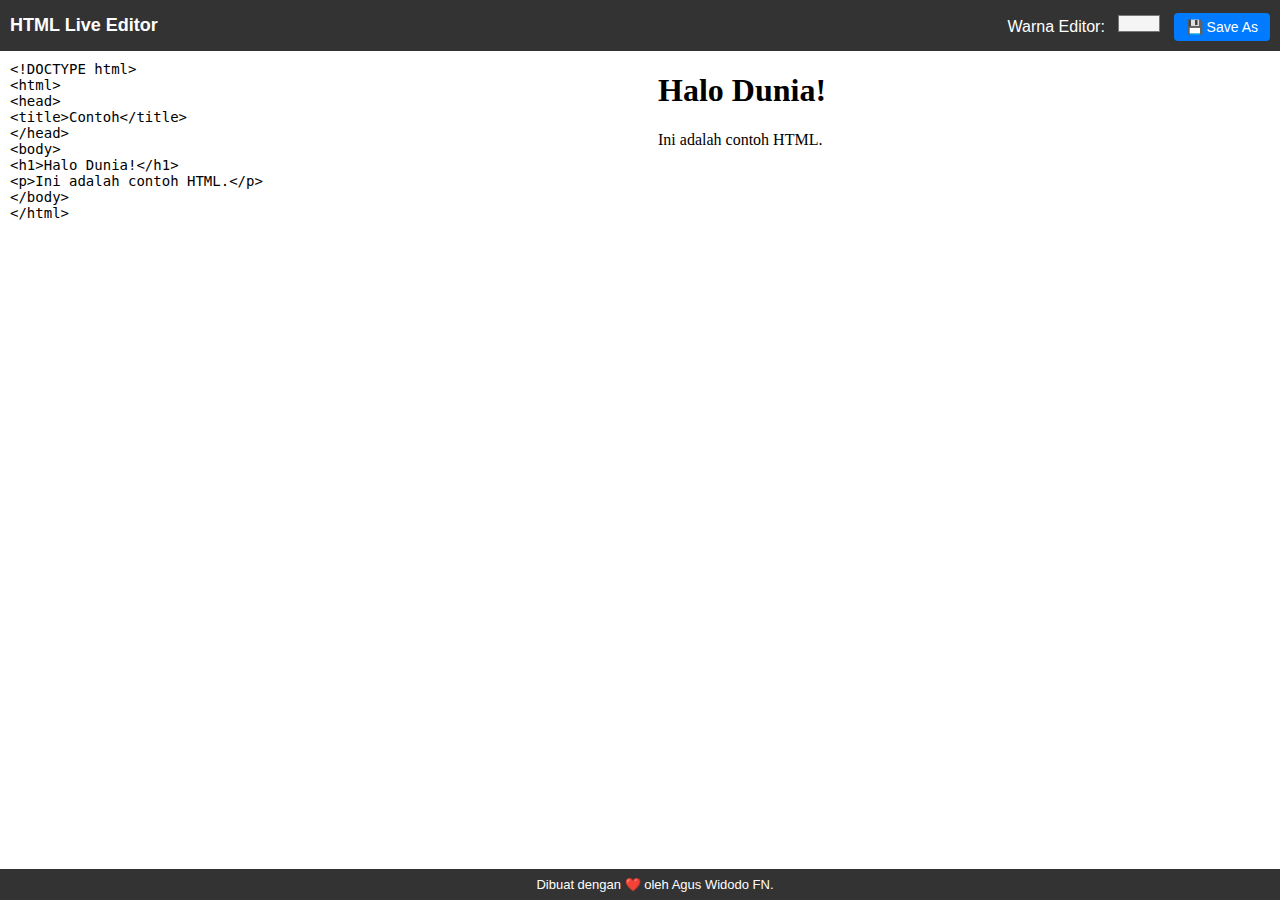
<file: index.html>
<!DOCTYPE html>
<html lang="id">
<head>
  <meta charset="UTF-8" />
  <meta name="viewport" content="width=device-width, initial-scale=1.0"/>
  <title>HTML Live Editor</title>

  <!-- Favicon -->
  <link rel="icon" href="https://cdn-icons-png.flaticon.com/512/919/919827.png" type="image/png">

  <style>
    body {
      margin: 0;
      font-family: Arial, sans-serif;
      display: flex;
      height: 100vh;
      flex-direction: column;
    }
    header {
      background: #333;
      color: white;
      padding: 10px;
      display: flex;
      justify-content: space-between;
      align-items: center;
    }
    header h1 {
      margin: 0;
      font-size: 18px;
    }
    header input[type="color"] {
      border: none;
      background: transparent;
      cursor: pointer;
    }
    main {
      flex: 1;
      display: flex;
      height: 100%;
    }
    textarea {
      width: 50%;
      border: none;
      padding: 10px;
      font-family: monospace;
      font-size: 14px;
      resize: none;
      outline: none;
    }
    iframe {
      width: 50%;
      border: none;
      background: white;
    }
    footer {
      background: #333;
      color: white;
      padding: 8px 15px;
      position: fixed;
      bottom: 0;
      width: 100%;
      text-align: center;
      font-size: 13px;
    }
    button {
      background: #007bff;
      border: none;
      color: white;
      padding: 6px 12px;
      margin-left: 5px;
      cursor: pointer;
      border-radius: 4px;
      font-size: 14px;
    }
    button:hover {
      background: #0056b3;
    }
  </style>
</head>
<body>
  <header>
    <h1>HTML Live Editor</h1>
    <div>
      <label style="color: white; margin-right: 5px;">Warna Editor:</label>
      <input type="color" id="colorPicker" value="#f5f5f5">
      <button onclick="saveAsFile()">💾 Save As</button>
    </div>
  </header>

  <main>
    <textarea id="editor" placeholder="Tulis kode HTML di sini...">
<!DOCTYPE html>
<html>
<head>
<title>Contoh</title>
</head>
<body>
<h1>Halo Dunia!</h1>
<p>Ini adalah contoh HTML.</p>
</body>
</html>
    </textarea>
    <iframe id="preview"></iframe>
  </main>

  <footer>
    Dibuat dengan ❤️ oleh Agus Widodo FN.
  </footer>

  <script>
    const editor = document.getElementById('editor');
    const preview = document.getElementById('preview');
    const colorPicker = document.getElementById('colorPicker');

    // Fungsi update preview
    function updatePreview() {
      preview.srcdoc = editor.value;
    }
    editor.addEventListener('input', updatePreview);
    updatePreview();

    // Ganti warna editor
    colorPicker.addEventListener('input', () => {
      editor.style.backgroundColor = colorPicker.value;
    });

    // Save As
    function saveAsFile() {
      const blob = new Blob([editor.value], { type: "text/html" });
      const a = document.createElement('a');
      a.href = URL.createObjectURL(blob);
      a.download = "index.html";
      document.body.appendChild(a);
      a.click();
      document.body.removeChild(a);
    }
  </script>
</body>
</html>
</file>
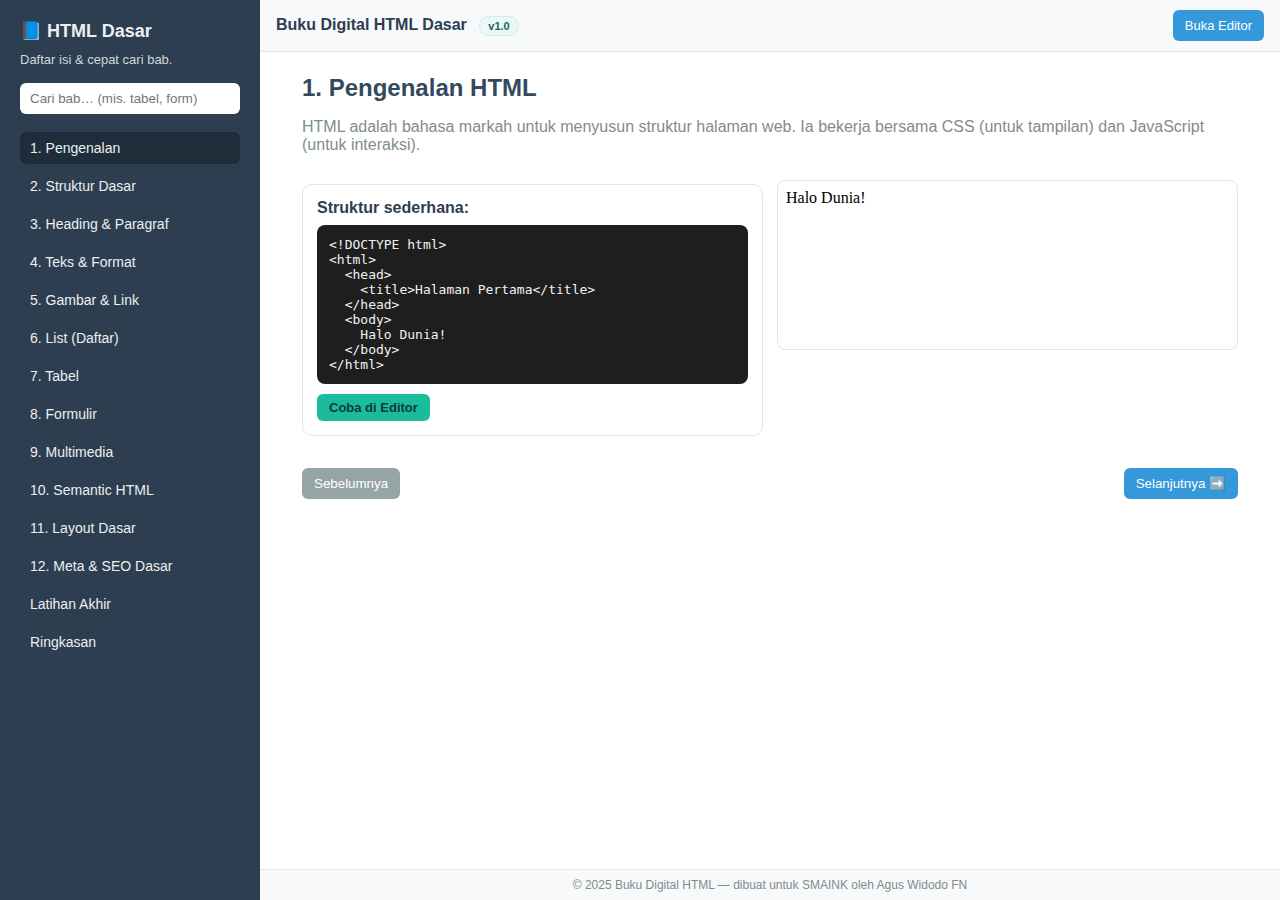
<file: html-course.html>
<!DOCTYPE html>
<html lang="id">
<head>
  <meta charset="UTF-8" />
  <meta name="viewport" content="width=device-width, initial-scale=1.0"/>
  <title>Buku Digital HTML Dasar</title>
  <style>
    :root{
      --bg:#ffffff; --text:#2c3e50; --muted:#7f8c8d;
      --sidebar:#2c3e50; --sidebarText:#ecf0f1; --accent:#1abc9c;
      --btn:#3498db; --btnHover:#2980b9; --codeBg:#1e1e1e; --codeText:#f1f1f1;
      --card:#f7f9fb; --border:#e0e6ea;
    }
    *{box-sizing:border-box}
    body{
      margin:0; font-family:Arial, Helvetica, sans-serif; display:flex; height:100vh; overflow:hidden; color:var(--text); background:var(--bg);
    }
    /* Sidebar */
    nav{
      width:260px; background:var(--sidebar); color:var(--sidebarText);
      padding:20px; overflow-y:auto;
    }
    nav h2{margin:0 0 10px; font-size:18px;}
    nav p{margin:0 0 16px; color:#cfd8dc; font-size:13px}
    nav input{
      width:100%; padding:8px 10px; border:none; border-radius:6px; margin-bottom:12px;
    }
    nav ul{list-style:none; padding:0; margin:0}
    nav li{margin:6px 0}
    nav a{
      display:block; padding:8px 10px; border-radius:6px; text-decoration:none;
      color:var(--sidebarText); font-size:14px; transition:.15s;
    }
    nav a:hover{background:rgba(255,255,255,.12)}
    nav a.active{background:#1f2d3a}

    /* Content */
    main{flex:1; display:flex; flex-direction:column; overflow:hidden}
    header.top{
      padding:10px 16px; border-bottom:1px solid var(--border); background:var(--card);
      display:flex; align-items:center; gap:10px; justify-content:space-between;
    }
    header.top .title{font-weight:700}
    header.top .ctrls{display:flex; gap:8px; align-items:center}
    .ctrls button,.ctrls a{
      border:none; background:var(--btn); color:white; padding:8px 12px; border-radius:6px; cursor:pointer; font-size:13px; text-decoration:none
    }
    .ctrls button:hover,.ctrls a:hover{background:var(--btnHover)}
    .container{flex:1; display:flex; overflow:auto}
    section{
      flex:1; padding:22px; max-width:980px; margin:0 auto; display:none;
    }
    section.active{display:block}
    section h2{margin:0 0 10px; color:#34495e}
    section .lead{color:var(--muted)}
    .card{
      background:var(--bg); border:1px solid var(--border); border-radius:10px; padding:14px; margin:14px 0;
    }
    pre{
      background:var(--codeBg); color:var(--codeText); padding:12px; border-radius:8px; overflow-x:auto; margin:8px 0 0;
    }
    .preview{
      width:100%; height:170px; border:1px solid var(--border); border-radius:8px; margin-top:10px; background:#fff;
    }
    .try{
      display:inline-block; margin-top:10px; padding:6px 12px; background:var(--accent); color:#073b3a; text-decoration:none; border-radius:6px; font-weight:700; font-size:13px;
    }
    .grid-2{display:grid; grid-template-columns:1fr; gap:14px}
    @media(min-width:900px){.grid-2{grid-template-columns:1fr 1fr}}
    .nav-buttons{display:flex; justify-content:space-between; gap:10px; margin-top:18px}
    .nav-buttons button{background:var(--btn); color:#fff; border:none; padding:8px 12px; border-radius:6px; cursor:pointer}
    .nav-buttons button[disabled]{background:#95a5a6; cursor:not-allowed}
    footer{
      border-top:1px solid var(--border); padding:8px 16px; font-size:12px; color:var(--muted); background:var(--card); text-align:center
    }
    .badge{display:inline-block; font-size:11px; padding:3px 8px; background:#eef7f5; color:#0b6b62; border:1px solid #cdeee7; border-radius:999px; margin-left:8px}
  </style>
</head>
<body>
  <nav>
    <h2>📘 HTML Dasar</h2>
    <p>Daftar isi & cepat cari bab.</p>
    <input id="filter" placeholder="Cari bab… (mis. tabel, form)"/>
    <ul id="toc">
      <li><a data-i="0" class="active">1. Pengenalan</a></li>
      <li><a data-i="1">2. Struktur Dasar</a></li>
      <li><a data-i="2">3. Heading & Paragraf</a></li>
      <li><a data-i="3">4. Teks & Format</a></li>
      <li><a data-i="4">5. Gambar & Link</a></li>
      <li><a data-i="5">6. List (Daftar)</a></li>
      <li><a data-i="6">7. Tabel</a></li>
      <li><a data-i="7">8. Formulir</a></li>
      <li><a data-i="8">9. Multimedia</a></li>
      <li><a data-i="9">10. Semantic HTML</a></li>
      <li><a data-i="10">11. Layout Dasar</a></li>
      <li><a data-i="11">12. Meta & SEO Dasar</a></li>
      <li><a data-i="12">Latihan Akhir</a></li>
      <li><a data-i="13">Ringkasan</a></li>
    </ul>
  </nav>

  <main>
    <header class="top">
      <div class="title">Buku Digital HTML Dasar <span class="badge">v1.0</span></div>
      <div class="ctrls">
        <a href="index.html" target="_blank">Buka Editor</a>
      </div>
    </header>

    <div class="container">
      <!-- 0. Pengenalan -->
      <section class="active">
        <h2>1. Pengenalan HTML</h2>
        <p class="lead">HTML adalah bahasa markah untuk menyusun struktur halaman web. Ia bekerja bersama CSS (untuk tampilan) dan JavaScript (untuk interaksi).</p>
        <div class="grid-2">
          <div class="card">
            <b>Struktur sederhana:</b>
            <pre>&lt;!DOCTYPE html&gt;
&lt;html&gt;
  &lt;head&gt;
    &lt;title&gt;Halaman Pertama&lt;/title&gt;
  &lt;/head&gt;
  &lt;body&gt;
    Halo Dunia!
  &lt;/body&gt;
&lt;/html&gt;</pre>
            <a class="try" href="index.html" target="_blank">Coba di Editor</a>
          </div>
          <iframe class="preview"></iframe>
        </div>
        <div class="nav-buttons">
          <button disabled>Sebelumnya</button>
          <button onclick="show(1)">Selanjutnya ➡️</button>
        </div>
      </section>

      <!-- 1. Struktur Dasar -->
      <section>
        <h2>2. Struktur Dasar HTML</h2>
        <p class="lead">Bagian utama: <code>&lt;head&gt;</code> (informasi halaman) dan <code>&lt;body&gt;</code> (isi yang terlihat).</p>
        <div class="grid-2">
          <div class="card">
            <b>Contoh:</b>
            <pre>&lt;!DOCTYPE html&gt;
&lt;html lang="id"&gt;
  &lt;head&gt;
    &lt;meta charset="UTF-8"&gt;
    &lt;title&gt;Struktur&lt;/title&gt;
  &lt;/head&gt;
  &lt;body&gt;
    &lt;h1&gt;Judul Halaman&lt;/h1&gt;
    &lt;p&gt;Ini isi halaman.&lt;/p&gt;
  &lt;/body&gt;
&lt;/html&gt;</pre>
            <a class="try" href="index.html" target="_blank">Coba di Editor</a>
          </div>
          <iframe class="preview"></iframe>
        </div>
        <div class="nav-buttons">
          <button onclick="show(0)">⬅️ Sebelumnya</button>
          <button onclick="show(2)">Selanjutnya ➡️</button>
        </div>
      </section>

      <!-- 2. Heading & Paragraf -->
      <section>
        <h2>3. Heading & Paragraf</h2>
        <p class="lead">Gunakan heading berurutan (H1–H6) untuk hierarki judul, dan <code>&lt;p&gt;</code> untuk paragraf.</p>
        <div class="grid-2">
          <div class="card">
            <b>Contoh:</b>
            <pre>&lt;h1&gt;Judul Utama (H1)&lt;/h1&gt;
&lt;h2&gt;Subjudul (H2)&lt;/h2&gt;
&lt;p&gt;Ini paragraf pertama.&lt;/p&gt;
&lt;p&gt;Ini paragraf kedua.&lt;/p&gt;</pre>
            <a class="try" href="index.html" target="_blank">Coba di Editor</a>
          </div>
          <iframe class="preview"></iframe>
        </div>
        <div class="nav-buttons">
          <button onclick="show(1)">⬅️ Sebelumnya</button>
          <button onclick="show(3)">Selanjutnya ➡️</button>
        </div>
      </section>

      <!-- 3. Teks & Format -->
      <section>
        <h2>4. Teks & Format</h2>
        <p class="lead">Beberapa elemen inline: <code>&lt;b&gt;</code>, <code>&lt;i&gt;</code>, <code>&lt;u&gt;</code>, <code>&lt;small&gt;</code>, <code>&lt;strong&gt;</code>, <code>&lt;em&gt;</code>.</p>
        <div class="grid-2">
          <div class="card">
            <b>Contoh:</b>
            <pre>&lt;p&gt;Teks &lt;b&gt;tebal&lt;/b&gt;, &lt;i&gt;miring&lt;/i&gt;,
&lt;u&gt;garis bawah&lt;/u&gt;, &lt;small&gt;kecil&lt;/small&gt;,
&lt;strong&gt;penting&lt;/strong&gt;, &lt;em&gt;penekanan&lt;/em&gt;.&lt;/p&gt;</pre>
            <a class="try" href="index.html" target="_blank">Coba di Editor</a>
          </div>
          <iframe class="preview"></iframe>
        </div>
        <div class="nav-buttons">
          <button onclick="show(2)">⬅️ Sebelumnya</button>
          <button onclick="show(4)">Selanjutnya ➡️</button>
        </div>
      </section>

      <!-- 4. Gambar & Link -->
      <section>
        <h2>5. Gambar & Link</h2>
        <p class="lead">Gambar memakai <code>&lt;img&gt;</code> (void element, tidak punya tag penutup). Link memakai <code>&lt;a&gt;</code>.</p>
        <div class="grid-2">
          <div class="card">
            <b>Contoh:</b>
            <pre>&lt;img src="https://via.placeholder.com/150" alt="Contoh"&gt;
&lt;p&gt;Kunjungi &lt;a href="https://www.google.com" target="_blank"&gt;Google&lt;/a&gt;&lt;/p&gt;</pre>
            <a class="try" href="index.html" target="_blank">Coba di Editor</a>
          </div>
          <iframe class="preview"></iframe>
        </div>
        <div class="nav-buttons">
          <button onclick="show(3)">⬅️ Sebelumnya</button>
          <button onclick="show(5)">Selanjutnya ➡️</button>
        </div>
      </section>

      <!-- 5. List -->
      <section>
        <h2>6. List (Daftar)</h2>
        <p class="lead">Gunakan <code>&lt;ul&gt;</code> untuk bullet, <code>&lt;ol&gt;</code> untuk nomor. Item daftar pakai <code>&lt;li&gt;</code>.</p>
        <div class="grid-2">
          <div class="card">
            <b>Contoh:</b>
            <pre>&lt;h3&gt;Daftar Belanja (UL)&lt;/h3&gt;
&lt;ul&gt;
  &lt;li&gt;Beras&lt;/li&gt;
  &lt;li&gt;Gula&lt;/li&gt;
  &lt;li&gt;Telur&lt;/li&gt;
&lt;/ul&gt;

&lt;h3&gt;Langkah Memasak (OL)&lt;/h3&gt;
&lt;ol&gt;
  &lt;li&gt;Siapkan bahan&lt;/li&gt;
  &lt;li&gt;Cuci bersih&lt;/li&gt;
  &lt;li&gt;Masak hingga matang&lt;/li&gt;
&lt;/ol&gt;</pre>
            <a class="try" href="index.html" target="_blank">Coba di Editor</a>
          </div>
          <iframe class="preview"></iframe>
        </div>
        <div class="nav-buttons">
          <button onclick="show(4)">⬅️ Sebelumnya</button>
          <button onclick="show(6)">Selanjutnya ➡️</button>
        </div>
      </section>

      <!-- 6. Tabel -->
      <section>
        <h2>7. Tabel</h2>
        <p class="lead">Tabel memakai kombinasi <code>&lt;table&gt;</code>, <code>&lt;tr&gt;</code>, <code>&lt;th&gt;</code>, <code>&lt;td&gt;</code>.</p>
        <div class="grid-2">
          <div class="card">
            <b>Contoh:</b>
            <pre>&lt;table border="1" cellpadding="6"&gt;
  &lt;tr&gt;
    &lt;th&gt;Nama&lt;/th&gt;
    &lt;th&gt;Kelas&lt;/th&gt;
  &lt;/tr&gt;
  &lt;tr&gt;
    &lt;td&gt;Agus&lt;/td&gt;
    &lt;td&gt;XI RPL&lt;/td&gt;
  &lt;/tr&gt;
  &lt;tr&gt;
    &lt;td&gt;Sinta&lt;/td&gt;
    &lt;td&gt;XI DKV&lt;/td&gt;
  &lt;/tr&gt;
&lt;/table&gt;</pre>
            <a class="try" href="index.html" target="_blank">Coba di Editor</a>
          </div>
          <iframe class="preview"></iframe>
        </div>
        <div class="nav-buttons">
          <button onclick="show(5)">⬅️ Sebelumnya</button>
          <button onclick="show(7)">Selanjutnya ➡️</button>
        </div>
      </section>

      <!-- 7. Formulir -->
      <section>
        <h2>8. Formulir</h2>
        <p class="lead">Form mengumpulkan input pengguna. Gunakan label untuk aksesibilitas.</p>
        <div class="grid-2">
          <div class="card">
            <b>Contoh:</b>
            <pre>&lt;form action="#" method="post"&gt;
  &lt;label for="nama"&gt;Nama:&lt;/label&gt;
  &lt;input id="nama" name="nama" type="text" placeholder="Nama lengkap"&gt;

  &lt;br&gt;&lt;br&gt;
  &lt;label for="kelas"&gt;Kelas:&lt;/label&gt;
  &lt;select id="kelas" name="kelas"&gt;
    &lt;option&gt;X&lt;/option&gt;
    &lt;option&gt;XI&lt;/option&gt;
    &lt;option&gt;XII&lt;/option&gt;
  &lt;/select&gt;

  &lt;br&gt;&lt;br&gt;
  &lt;label&gt;&lt;input type="checkbox"&gt; Setuju aturan&lt;/label&gt;

  &lt;br&gt;&lt;br&gt;
  &lt;button type="submit"&gt;Kirim&lt;/button&gt;
&lt;/form&gt;</pre>
            <a class="try" href="index.html" target="_blank">Coba di Editor</a>
          </div>
          <iframe class="preview"></iframe>
        </div>
        <div class="nav-buttons">
          <button onclick="show(6)">⬅️ Sebelumnya</button>
          <button onclick="show(8)">Selanjutnya ➡️</button>
        </div>
      </section>

      <!-- 8. Multimedia -->
      <section>
        <h2>9. Multimedia</h2>
        <p class="lead">Sematkan audio/video dengan kontrol.</p>
        <div class="grid-2">
          <div class="card">
            <b>Contoh:</b>
            <pre>&lt;h3&gt;Audio&lt;/h3&gt;
&lt;audio controls&gt;
  &lt;source src="https://www.w3schools.com/html/horse.mp3" type="audio/mpeg"&gt;
  Browser tidak mendukung audio.
&lt;/audio&gt;

&lt;h3&gt;Video&lt;/h3&gt;
&lt;video width="320" controls&gt;
  &lt;source src="https://www.w3schools.com/html/mov_bbb.mp4" type="video/mp4"&gt;
  Browser tidak mendukung video.
&lt;/video&gt;</pre>
            <a class="try" href="index.html" target="_blank">Coba di Editor</a>
          </div>
          <iframe class="preview"></iframe>
        </div>
        <div class="nav-buttons">
          <button onclick="show(7)">⬅️ Sebelumnya</button>
          <button onclick="show(9)">Selanjutnya ➡️</button>
        </div>
      </section>

      <!-- 9. Semantic HTML -->
      <section>
        <h2>10. Semantic HTML</h2>
        <p class="lead">Elemen semantik memberi makna: <code>&lt;header&gt;</code>, <code>&lt;nav&gt;</code>, <code>&lt;main&gt;</code>, <code>&lt;section&gt;</code>, <code>&lt;article&gt;</code>, <code>&lt;aside&gt;</code>, <code>&lt;footer&gt;</code>.</p>
        <div class="grid-2">
          <div class="card">
            <b>Contoh:</b>
            <pre>&lt;header&gt;Logo &amp; Judul&lt;/header&gt;
&lt;nav&gt;Menu&lt;/nav&gt;
&lt;main&gt;
  &lt;article&gt;
    &lt;h2&gt;Berita&lt;/h2&gt;
    &lt;p&gt;Isi artikel...&lt;/p&gt;
  &lt;/article&gt;
  &lt;aside&gt;Sidebar&lt;/aside&gt;
&lt;/main&gt;
&lt;footer&gt;Hak cipta&lt;/footer&gt;</pre>
            <a class="try" href="index.html" target="_blank">Coba di Editor</a>
          </div>
          <iframe class="preview"></iframe>
        </div>
        <div class="nav-buttons">
          <button onclick="show(8)">⬅️ Sebelumnya</button>
          <button onclick="show(10)">Selanjutnya ➡️</button>
        </div>
      </section>

      <!-- 10. Layout Dasar -->
      <section>
        <h2>11. Layout Dasar</h2>
        <p class="lead">Struktur grid sederhana (tanpa CSS eksternal, hanya contoh struktur HTML).</p>
        <div class="grid-2">
          <div class="card">
            <b>Contoh:</b>
            <pre>&lt;header&gt;Header&lt;/header&gt;
&lt;nav&gt;Navigasi&lt;/nav&gt;
&lt;section&gt;
  &lt;h2&gt;Konten Utama&lt;/h2&gt;
  &lt;p&gt;Paragraf konten.&lt;/p&gt;
&lt;/section&gt;
&lt;aside&gt;Sidebar&lt;/aside&gt;
&lt;footer&gt;Footer&lt;/footer&gt;</pre>
            <a class="try" href="index.html" target="_blank">Coba di Editor</a>
          </div>
          <iframe class="preview"></iframe>
        </div>
        <div class="nav-buttons">
          <button onclick="show(9)">⬅️ Sebelumnya</button>
          <button onclick="show(11)">Selanjutnya ➡️</button>
        </div>
      </section>

      <!-- 11. Meta & SEO Dasar -->
      <section>
        <h2>12. Meta & SEO Dasar</h2>
        <p class="lead">Tambahkan meta tag untuk deskripsi dan viewport; judul unik di setiap halaman.</p>
        <div class="grid-2">
          <div class="card">
            <b>Contoh:</b>
            <pre>&lt;!DOCTYPE html&gt;
&lt;html lang="id"&gt;
&lt;head&gt;
  &lt;meta charset="UTF-8"&gt;
  &lt;meta name="viewport" content="width=device-width, initial-scale=1.0"&gt;
  &lt;meta name="description" content="Belajar HTML dasar untuk pemula"&gt;
  &lt;title&gt;Belajar HTML Dasar&lt;/title&gt;
  &lt;link rel="icon" href="favicon.png"&gt;
&lt;/head&gt;
&lt;body&gt;
  &lt;h1&gt;Halo!&lt;/h1&gt;
&lt;/body&gt;
&lt;/html&gt;</pre>
            <a class="try" href="index.html" target="_blank">Coba di Editor</a>
          </div>
          <iframe class="preview"></iframe>
        </div>
        <div class="nav-buttons">
          <button onclick="show(10)">⬅️ Sebelumnya</button>
          <button onclick="show(12)">Selanjutnya ➡️</button>
        </div>
      </section>

      <!-- 12. Latihan Akhir -->
      <section>
        <h2>Latihan Akhir: Profil Sederhana</h2>
        <p class="lead">Buat halaman profil dengan heading, paragraf, gambar, list, tabel kecil, dan form kontak.</p>
        <div class="card">
          <b>Template latihan (silakan modifikasi):</b>
          <pre>&lt;!DOCTYPE html&gt;
&lt;html lang="id"&gt;
&lt;head&gt;
  &lt;meta charset="UTF-8"&gt;
  &lt;title&gt;Profil Saya&lt;/title&gt;
  &lt;link rel="icon" href="favicon.png"&gt;
&lt;/head&gt;
&lt;body&gt;
  &lt;header&gt;&lt;h1&gt;Nama Lengkap&lt;/h1&gt;&lt;/header&gt;

  &lt;section&gt;
    &lt;h2&gt;Tentang Saya&lt;/h2&gt;
    &lt;img src="https://via.placeholder.com/120" alt="Foto profil"&gt;
    &lt;p&gt;Deskripsi singkat...&lt;/p&gt;
  &lt;/section&gt;

  &lt;section&gt;
    &lt;h2&gt;Keahlian&lt;/h2&gt;
    &lt;ul&gt;
      &lt;li&gt;HTML&lt;/li&gt;
      &lt;li&gt;CSS&lt;/li&gt;
      &lt;li&gt;JavaScript&lt;/li&gt;
    &lt;/ul&gt;
  &lt;/section&gt;

  &lt;section&gt;
    &lt;h2&gt;Riwayat Pendidikan&lt;/h2&gt;
    &lt;table border="1" cellpadding="6"&gt;
      &lt;tr&gt;&lt;th&gt;Sekolah&lt;/th&gt;&lt;th&gt;Tahun&lt;/th&gt;&lt;/tr&gt;
      &lt;tr&gt;&lt;td&gt;SMAINK&lt;/td&gt;&lt;td&gt;2023-2025&lt;/td&gt;&lt;/tr&gt;
    &lt;/table&gt;
  &lt;/section&gt;

  &lt;section&gt;
    &lt;h2&gt;Kontak&lt;/h2&gt;
    &lt;form&gt;
      &lt;label&gt;Email: &lt;input type="email" placeholder="email@contoh.com"&gt;&lt;/label&gt;&lt;br&gt;&lt;br&gt;
      &lt;label&gt;Pesan:&lt;/label&gt;&lt;br&gt;
      &lt;textarea rows="4" cols="40"&gt;&lt;/textarea&gt;&lt;br&gt;&lt;br&gt;
      &lt;button type="submit"&gt;Kirim&lt;/button&gt;
    &lt;/form&gt;
  &lt;/section&gt;

  &lt;footer&gt;© 2025 Nama Kamu&lt;/footer&gt;
&lt;/body&gt;
&lt;/html&gt;</pre>
          <a class="try" href="index.html" target="_blank">Kerjakan di Editor</a>
        </div>
        <iframe class="preview"></iframe>
        <div class="nav-buttons">
          <button onclick="show(11)">⬅️ Sebelumnya</button>
          <button onclick="show(13)">Selanjutnya ➡️</button>
        </div>
      </section>

      <!-- 13. Ringkasan -->
      <section>
        <h2>Ringkasan</h2>
        <p class="lead">Kamu sudah mempelajari pondasi HTML: struktur, elemen umum, list, tabel, form, multimedia, semantic HTML, dan meta dasar.</p>
        <div class="card">
          ✅ Tips cepat:
          <ul>
            <li>Gunakan struktur yang rapi & heading berurutan.</li>
            <li>Tambahkan <code>alt</code> pada gambar & <code>label</code> untuk input.</li>
            <li>Hindari tag tidak ditutup (ingat void elements tak perlu penutup).</li>
            <li>Selalu beri <code>&lt;title&gt;</code> dan meta viewport.</li>
          </ul>
        </div>
        <div class="nav-buttons">
          <button onclick="show(12)">⬅️ Sebelumnya</button>
          <button disabled>Selesai</button>
        </div>
      </section>
    </div>

    <footer>© 2025 Buku Digital HTML — dibuat untuk SMAINK oleh Agus Widodo FN</footer>
  </main>

  <script>
    // ganti section aktif
    function show(i){
      const secs=[...document.querySelectorAll('section')];
      secs.forEach(s=>s.classList.remove('active'));
      secs[i].classList.add('active');
      // update sidebar active
      document.querySelectorAll('#toc a').forEach(a=>a.classList.remove('active'));
      const link=document.querySelector(`#toc a[data-i="${i}"]`);
      if(link) link.classList.add('active');
      window.scrollTo(0,0);
    }

    // sidebar click
    document.querySelectorAll('#toc a').forEach(a=>{
      a.addEventListener('click',()=>show(parseInt(a.dataset.i,10)));
    });

    // filter toc
    document.getElementById('filter').addEventListener('input', e=>{
      const q=e.target.value.toLowerCase();
      document.querySelectorAll('#toc li').forEach(li=>{
        const txt=li.innerText.toLowerCase();
        li.style.display = txt.includes(q)? 'block':'none';
      });
    });

    // render semua preview sekali saat load
    function renderPreviews(){
      document.querySelectorAll('section').forEach(sec=>{
        const pre=sec.querySelector('pre');
        const frame=sec.querySelector('iframe.preview');
        if(pre && frame){
          const doc=frame.contentDocument;
          doc.open(); doc.write(pre.innerText); doc.close();
        }
      });
    }
    window.onload = renderPreviews;
  </script>
</body>
</html>
</file>
